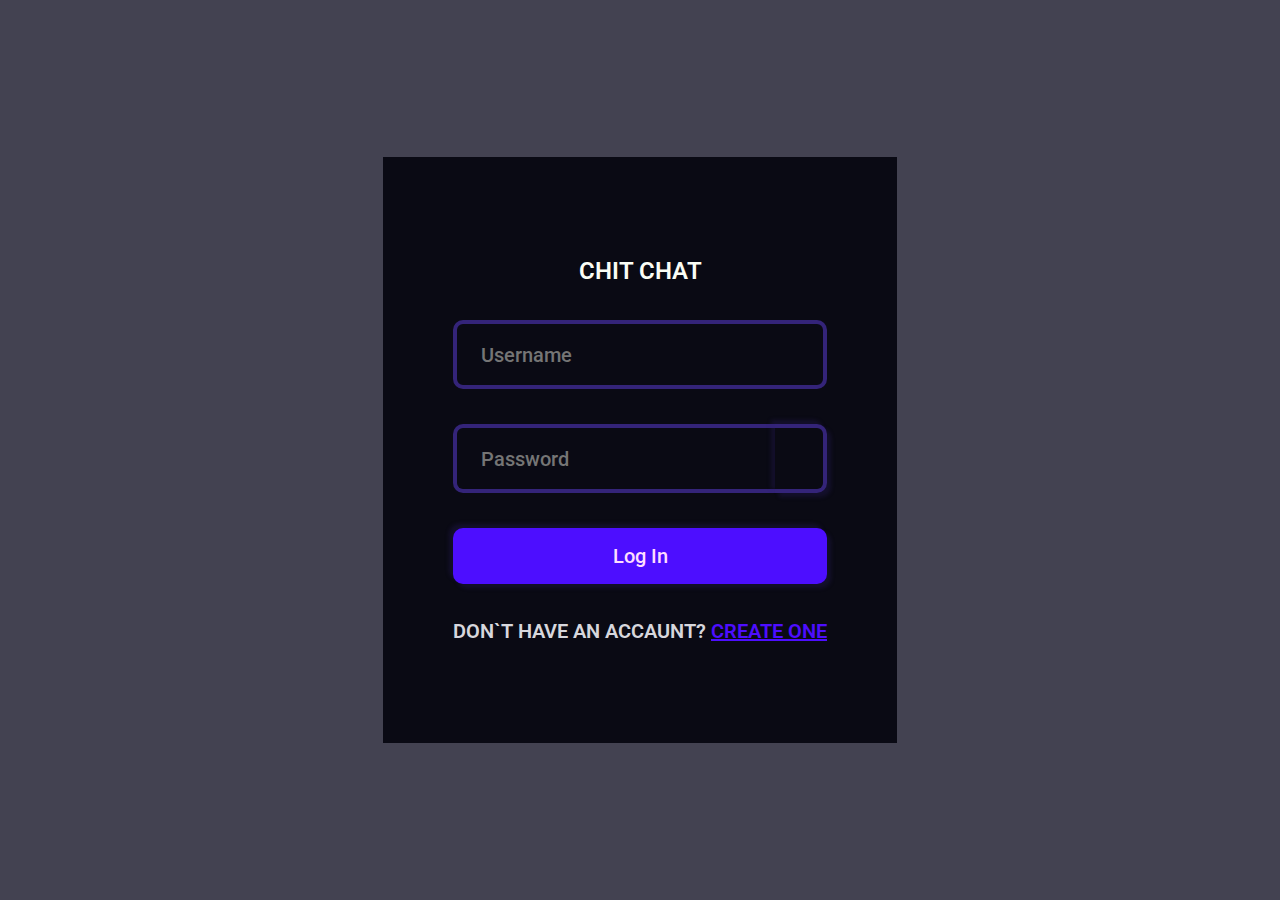
<file: index.html>
<!DOCTYPE html>
<html lang="en">
<head>
    <meta charset="UTF-8">
    <meta name="viewport" content="width=device-width, initial-scale=1.0">
    <title>Document</title>
    <link rel="stylesheet" href="./style.css">
    <link rel="stylesheet" href="https://cdnjs.cloudflare.com/ajax/libs/font-awesome/6.4.2/css/all.min.css" integrity="sha512-z3gLpd7yknf1YoNbCzqRKc4qyor8gaKU1qmn+CShxbuBusANI9QpRohGBreCFkKxLhei6S9CQXFEbbKuqLg0DA==" crossorigin="anonymous" referrerpolicy="no-referrer" />
    <link href="https://fonts.googleapis.com/css2?family=Roboto:wght@400;500&display=swap" rel="stylesheet">
</head>
<body>
    <form id="form">
       <h1>CHIT CHAT</h1>
       <input type="text" placeholder="Username" id="username">
       <p style="display: none;" id="usernameChecker"></p> 
       <div class="kozli-div">
        <input type="password" placeholder="Password" id="password">
        <button type="button" class="fas fa-eye" id="eye-btn"></button>
       </div>
       <p style="display: none;" id="passwordChecker"></p>
       <button type="submit" id="submit-btn">Log In</button>
       <p>DON`T HAVE AN ACCAUNT? <a href="./pages/sign-up.html">CREATE ONE</a></p>
    </form>
    <script src="./script/login.js"></script>
</body>
</html>
</file>
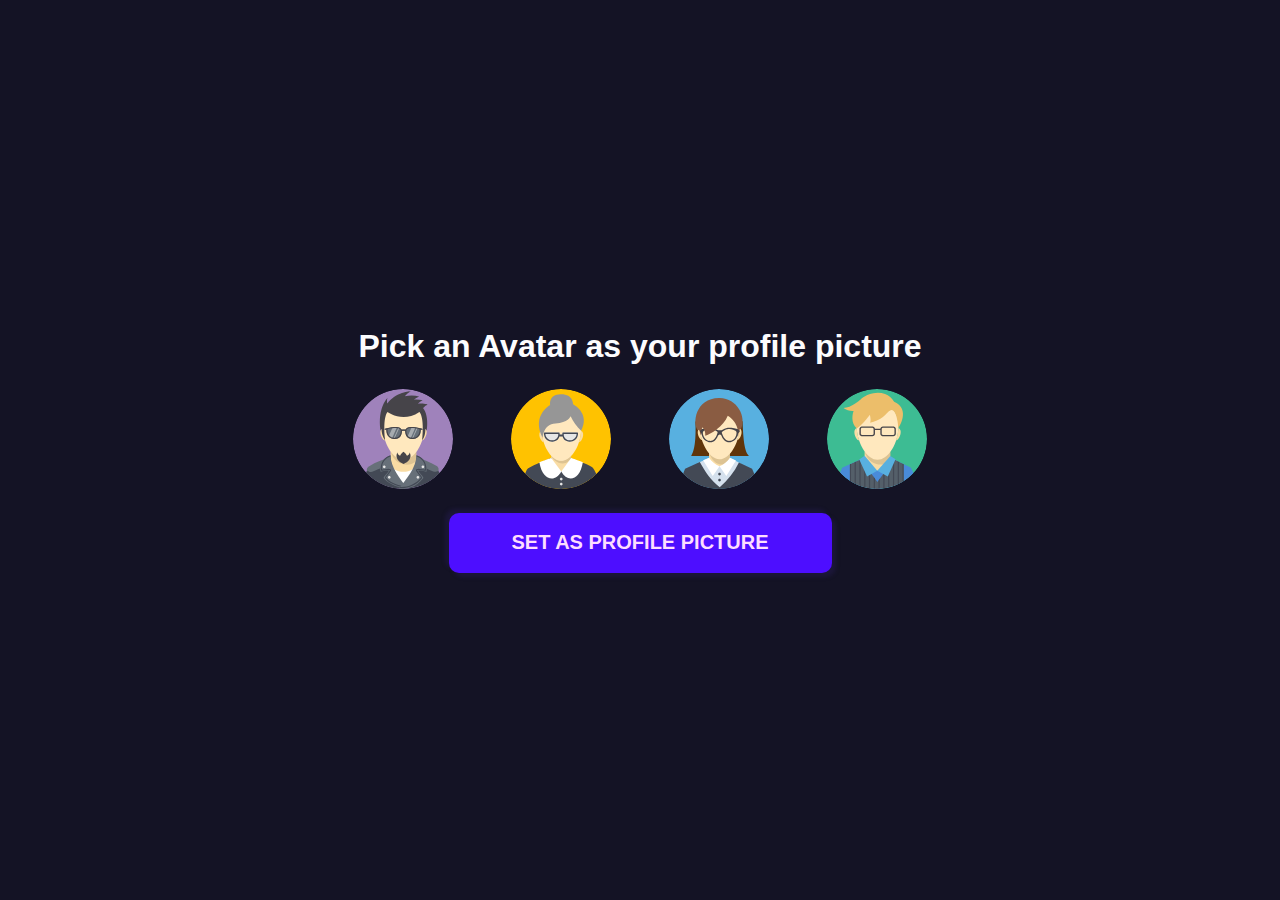
<file: pages/images.html>
<!DOCTYPE html>
<html lang="en">
<head>
    <meta charset="UTF-8">
    <meta name="viewport" content="width=device-width, initial-scale=1.0">
    <title>Document</title>
    <link rel="stylesheet" href="../style/images.css">
</head>
<body>
    <div class="wrapper">
        <p style="display: none;" id="error"></p>
        <h3>Pick an Avatar as your profile picture</h3>
        <div>
            <img src="../images/amaki.svg" alt="">
            <img src="../images/buvijon.svg" alt="">
            <img src="../images/opajon.svg" alt="">
            <img src="../images/togajon.svg" alt="">
        </div>
        <button id="choose-photo">SET AS PROFILE PICTURE</button>
    </div>
    <script src="../script/images.js"></script>
</body>
</html>
</file>
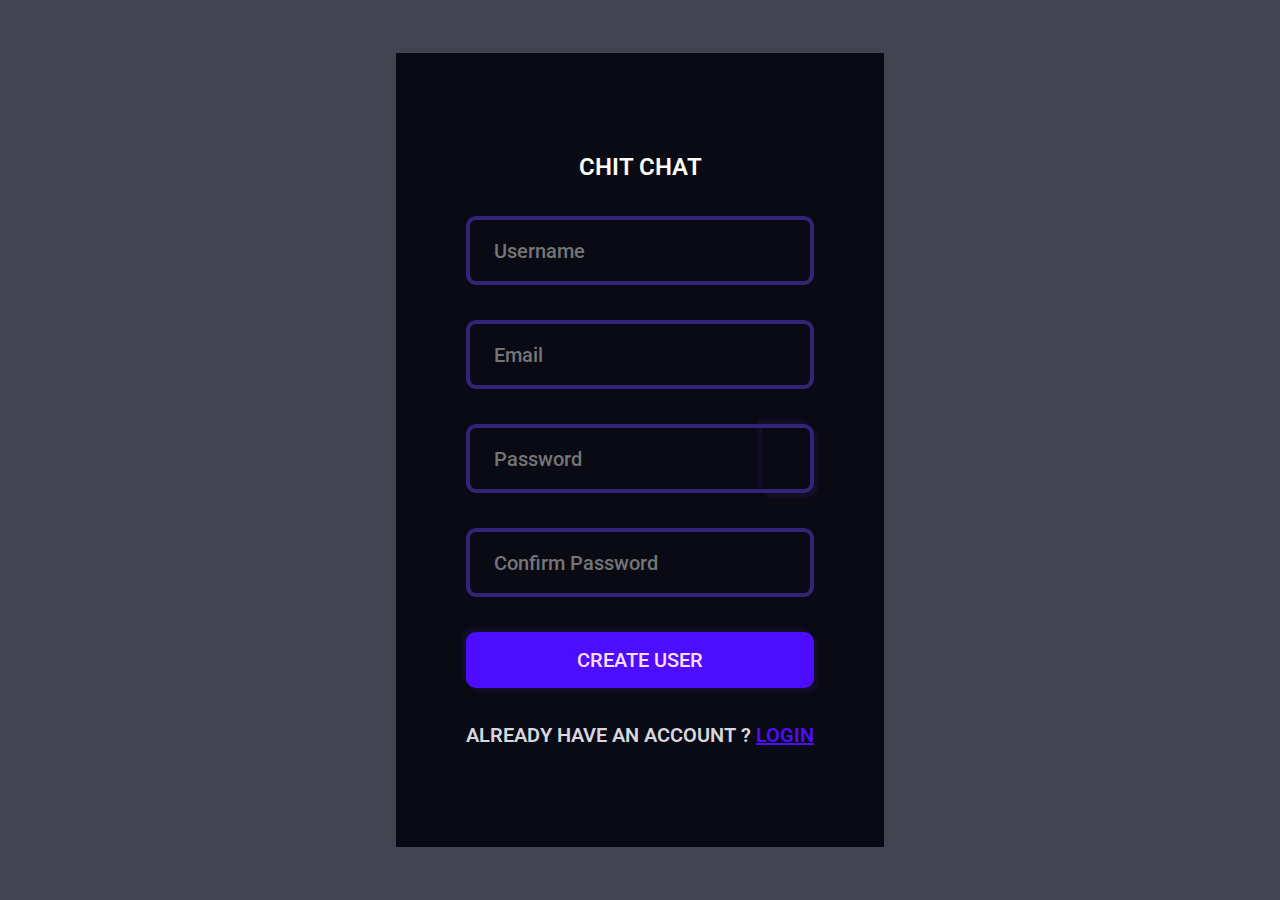
<file: pages/sign-up.html>
<!DOCTYPE html>
<html lang="en">
<head>
    <meta charset="UTF-8">
    <meta name="viewport" content="width=device-width, initial-scale=1.0">
    <title>Document</title>
    <link rel="stylesheet" href="../style.css">
    <link rel="stylesheet" href="https://cdnjs.cloudflare.com/ajax/libs/font-awesome/6.4.2/css/all.min.css" integrity="sha512-z3gLpd7yknf1YoNbCzqRKc4qyor8gaKU1qmn+CShxbuBusANI9QpRohGBreCFkKxLhei6S9CQXFEbbKuqLg0DA==" crossorigin="anonymous" referrerpolicy="no-referrer" />
    <link href="https://fonts.googleapis.com/css2?family=Roboto:wght@400;500&display=swap" rel="stylesheet">
</head>
<body>
    <form id="signForm">
        <p style="display: none;" id="smth-wrong"></p>    
        <h1>CHIT CHAT</h1>
        <input type="text" placeholder="Username" id="sign-up-username" required>
        <p style="display: none;" id="usernameChecker"></p>
        <input type="email" placeholder="Email" id="sign-up-email" required>
        <p style="display: none;" id="emailChecker"></p>
        <div class="kozli-div">
            <input type="password" placeholder="Password" id="sign-up-password" required>
            <button type="button" id="eye-btn" class="fas fa-eye"></button>
        </div>
            <p style="display: none;" id="passwordChecker"></p>
        <input type="password" placeholder="Confirm Password" id="sign-up-confirm-password" required>
        <p style="display: none;" id="confirmChecker"></p>
        <button type="submit">CREATE USER</button>
        <p>ALREADY HAVE AN ACCOUNT ? <a href="../index.html">LOGIN</a></p>
    </form>
    <script src="../script/app.js"></script>
</body>
</html>
</file>
<file: style.css>
*{
    margin: 0;
    padding: 0;
    box-sizing: border-box;
}
body{
    display: flex;
    align-items: center;
    justify-content: center;
    height: 100vh;
    background: #141325CC;
}
form {
    padding: 100px 70px;
    background: #0A0A14;
    display: flex;
    flex-direction: column;
    justify-content: center;
    gap: 35px 0;
}
h1{
    color: #FBFDF5;
font-family: Roboto;
font-size: 24px;
font-weight: 600;
text-align: center;
}
input{
    border-radius: 10px;
    background: transparent;
    border: 4px solid #342479;
    width: 100%;
height: 69px;
color: #81858F;
font-family: Roboto;
font-weight: 500;
font-size: 20px;
text-indent: 24px;
outline: none;
}
form div > input {
    border-right: none;
    border-top-right-radius: 0;
    border-bottom-right-radius: 0;
}
button{
    border-radius: 10px;
background: #4D0EFF;
box-shadow: -4px -4px 4px 0px rgba(52, 36, 121, 0.25), 4px 4px 4px 0px rgba(52, 36, 121, 0.25);
border: none;
color: #FEDDFF;
font-family: Roboto;
font-size: 20px;
font-weight: 500;
padding: 16px 24px;
}
p{
    color: #D7D7DD;
font-family: Roboto;
font-size: 20px;
font-weight: 600;
}
a{
    color: #4D0EFF;
font-family: Roboto;
font-size: 20px;
font-weight: 600;
cursor: pointer;
}
.kozli-div{
    display: flex;
    align-items: center;
    justify-content: space-between;
}
.fa-eye{
    height: 69px;
    background: transparent;
    border: 4px solid #342479;
    border-left: none;
    border-top-left-radius: 0;
    border-bottom-left-radius: 0;
}
</file>
<file: style/images.css>
*{
    margin: 0;
    padding: 0;
    box-sizing: border-box;
}
body{
    display: flex;
    align-items: center;
    justify-content: center;
    height: 100vh;
    background: #141325;
}
.wrapper{
    display: flex;
    flex-direction: column;
    align-items: center;
    justify-content: center;
    gap: 20px;
}
.wrapper > div{
    display: flex;
    align-items: center;
    justify-content: center;
    gap: 0 50px;
}
.wrapper div img{
    border: 4px solid transparent;
    border-radius: 50%;
}
.wrapper h3{
    color: #FCFCFE;
font-family: sans-serif;
font-size: 32px;
font-weight: 600;
}
.wrapper button{
    color: #FEDDFF;
font-family: sans-serif;
font-size: 20px;
font-weight: 600;
width: 383px;
height: 60px;
padding: 16px 24px;
border-radius: 10px;
background: #4D0EFF;
box-shadow: -4px -4px 4px 0px rgba(52, 36, 121, 0.25), 4px 4px 4px 0px rgba(52, 36, 121, 0.25);
border: none;
}
</file>
